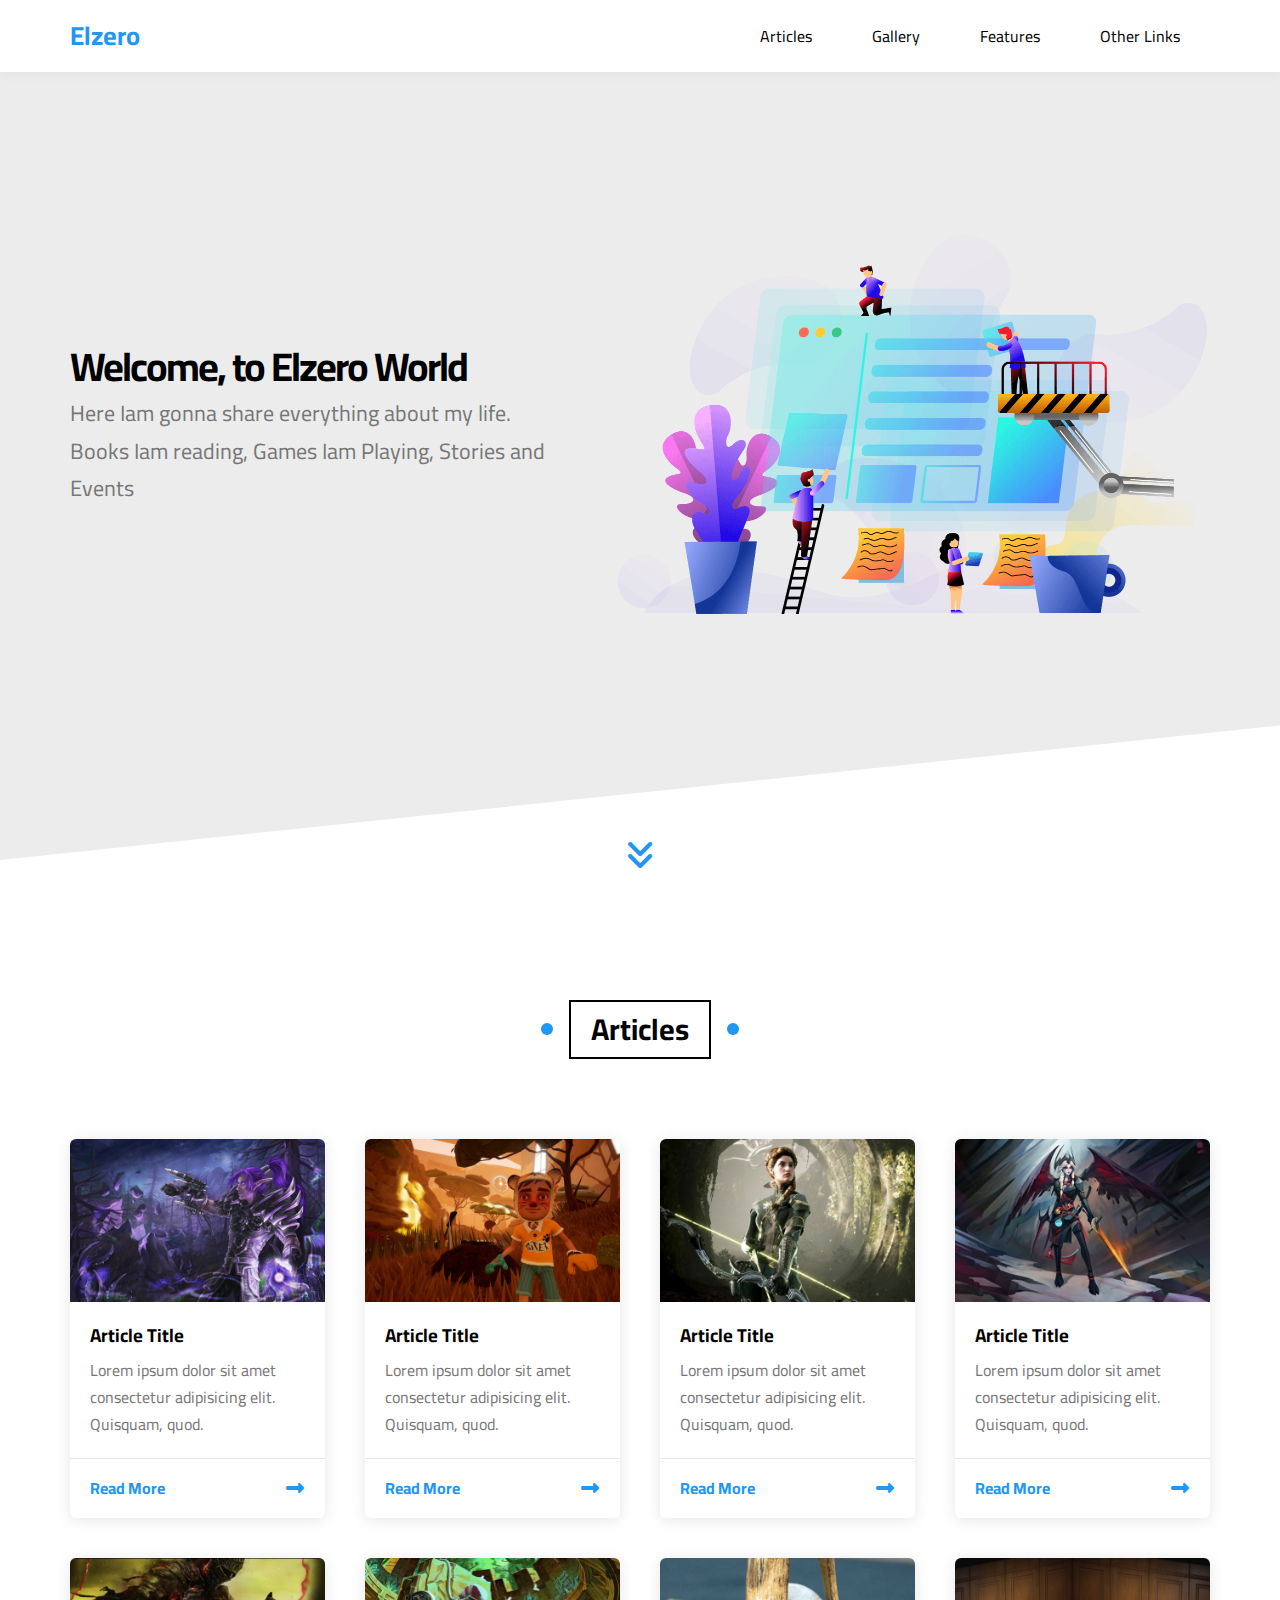
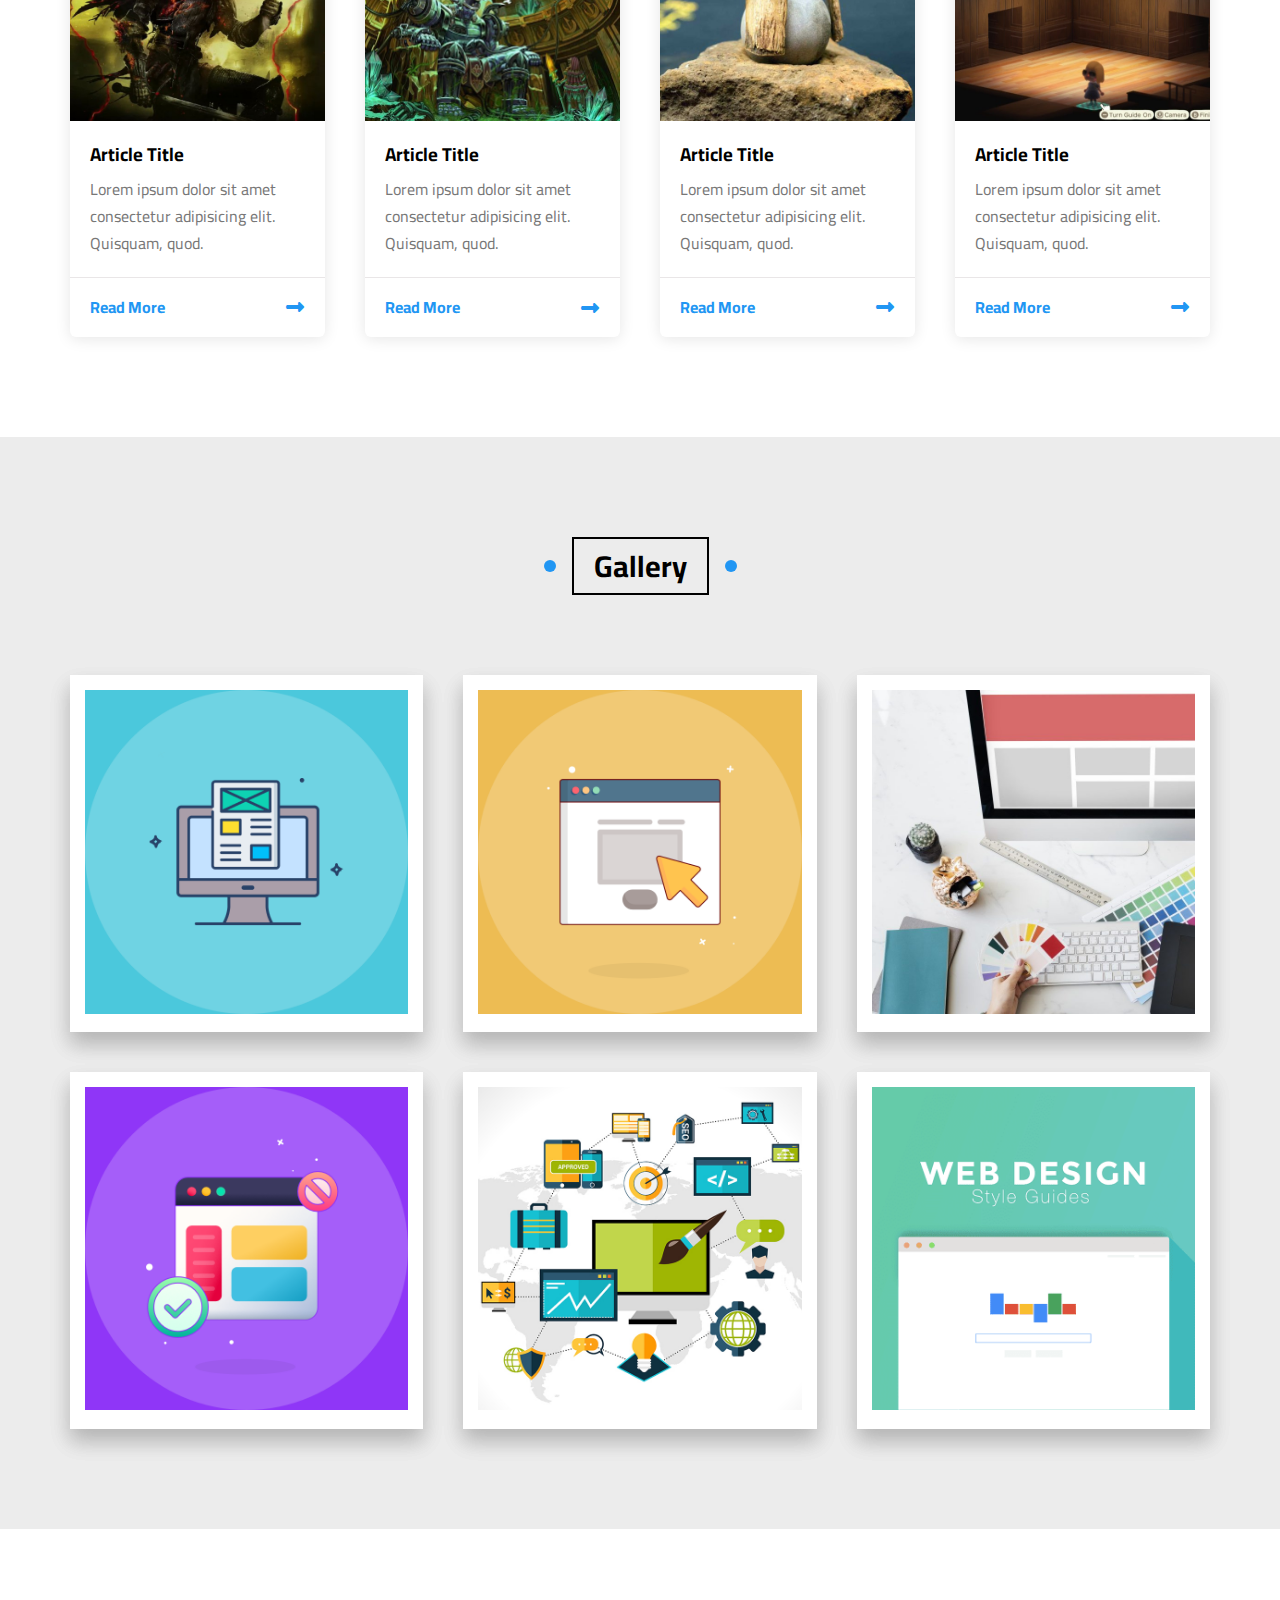
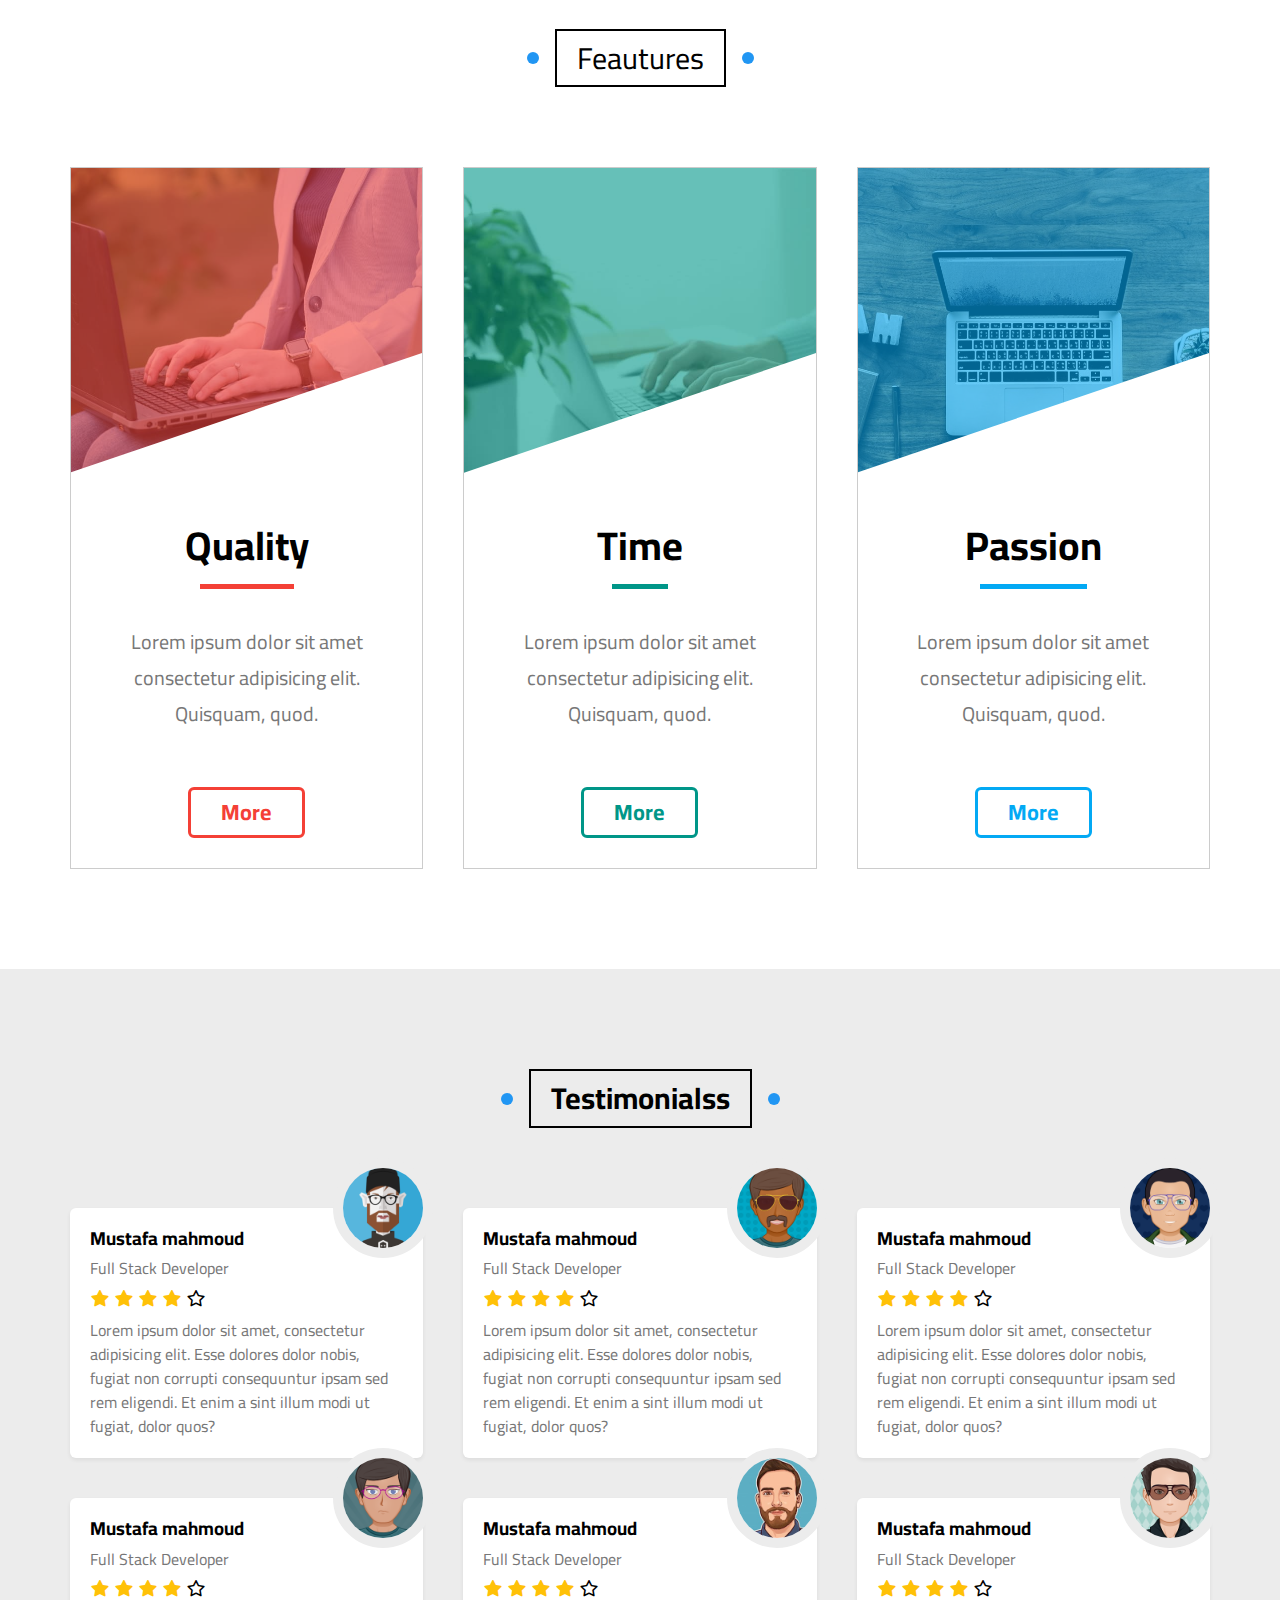
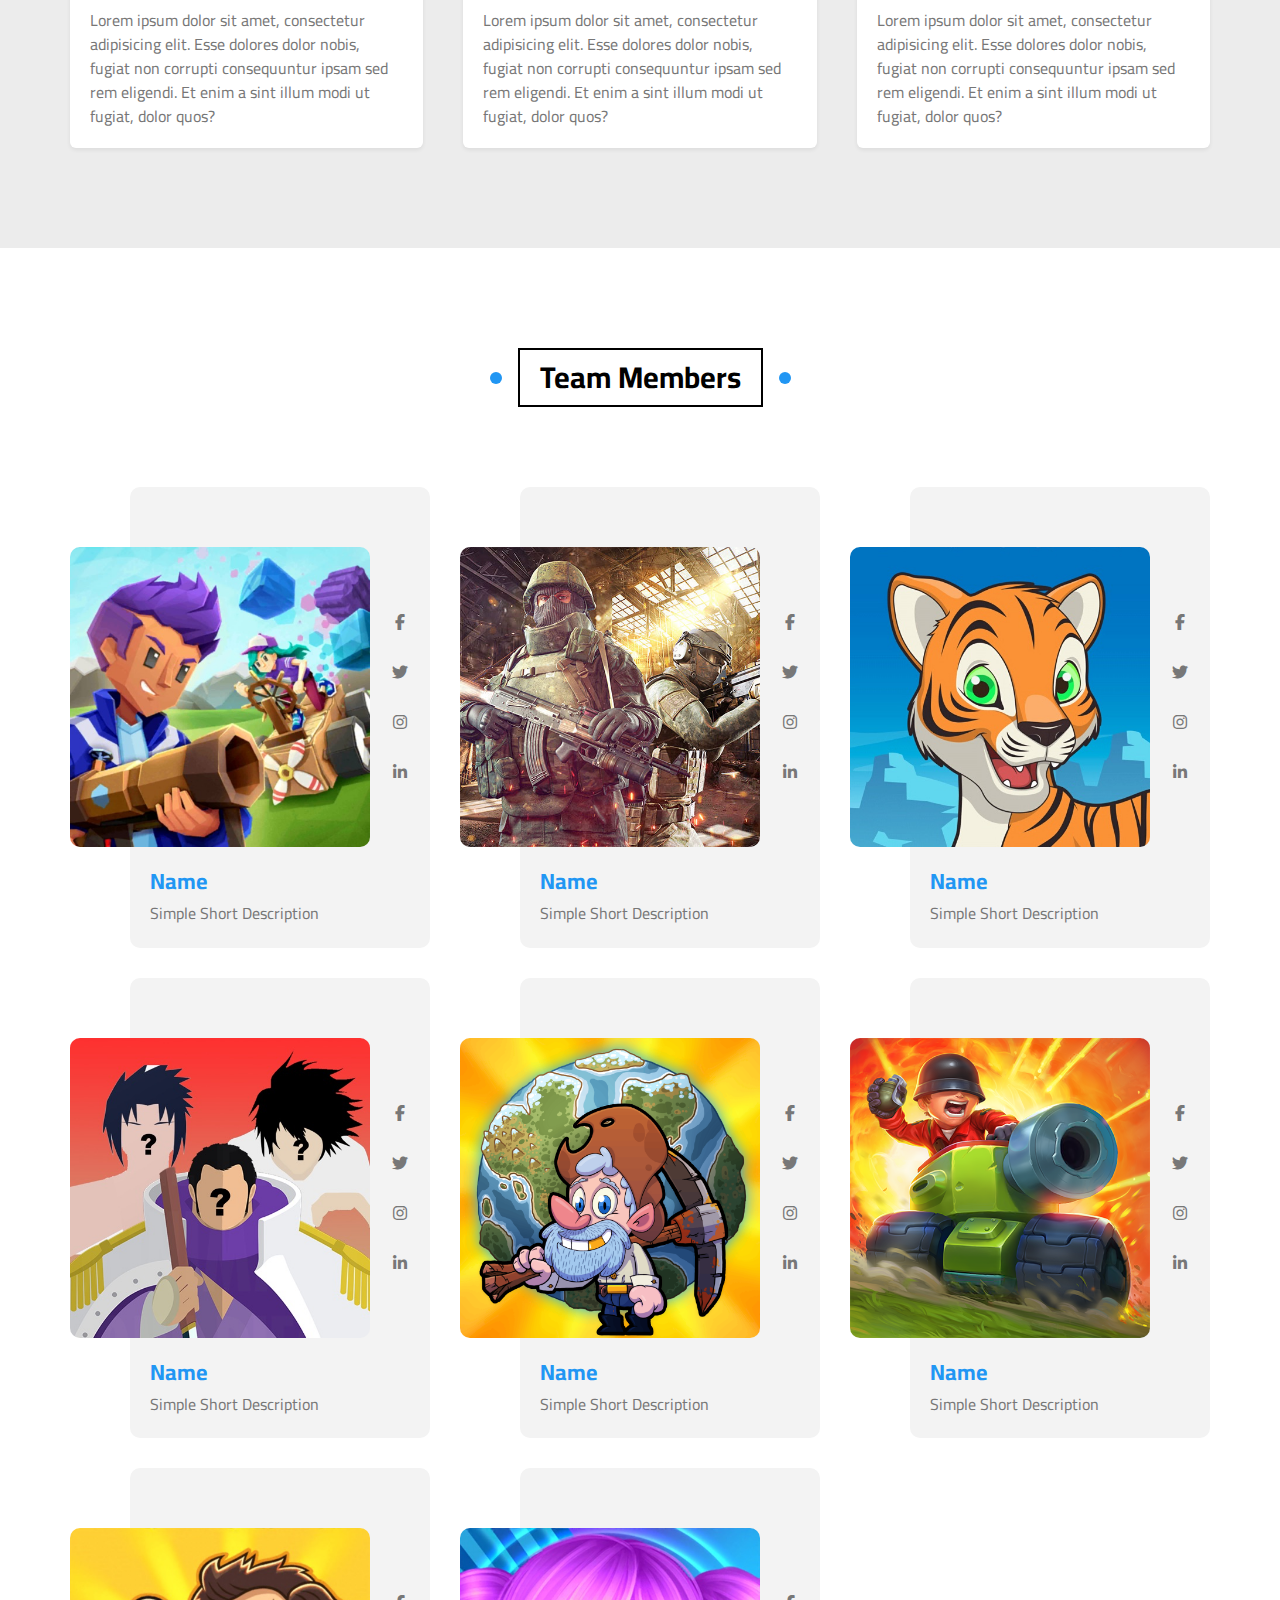
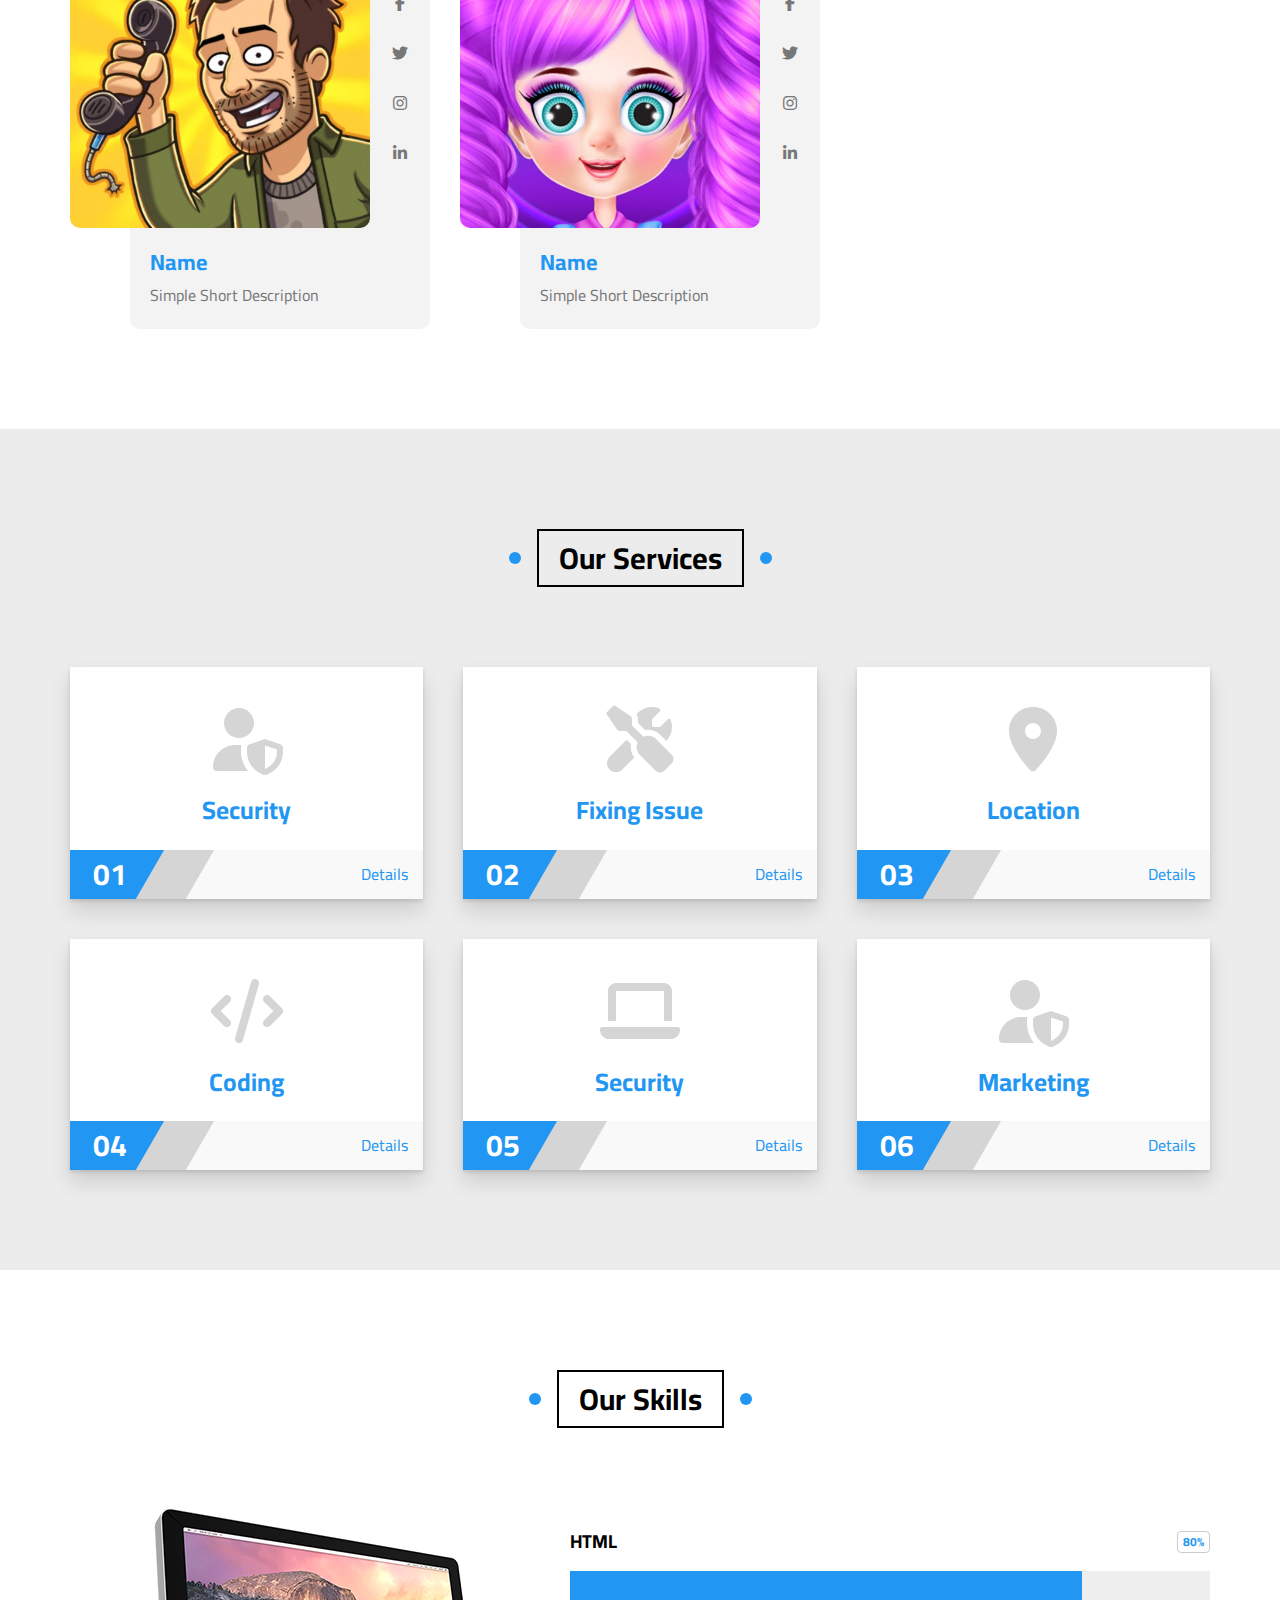
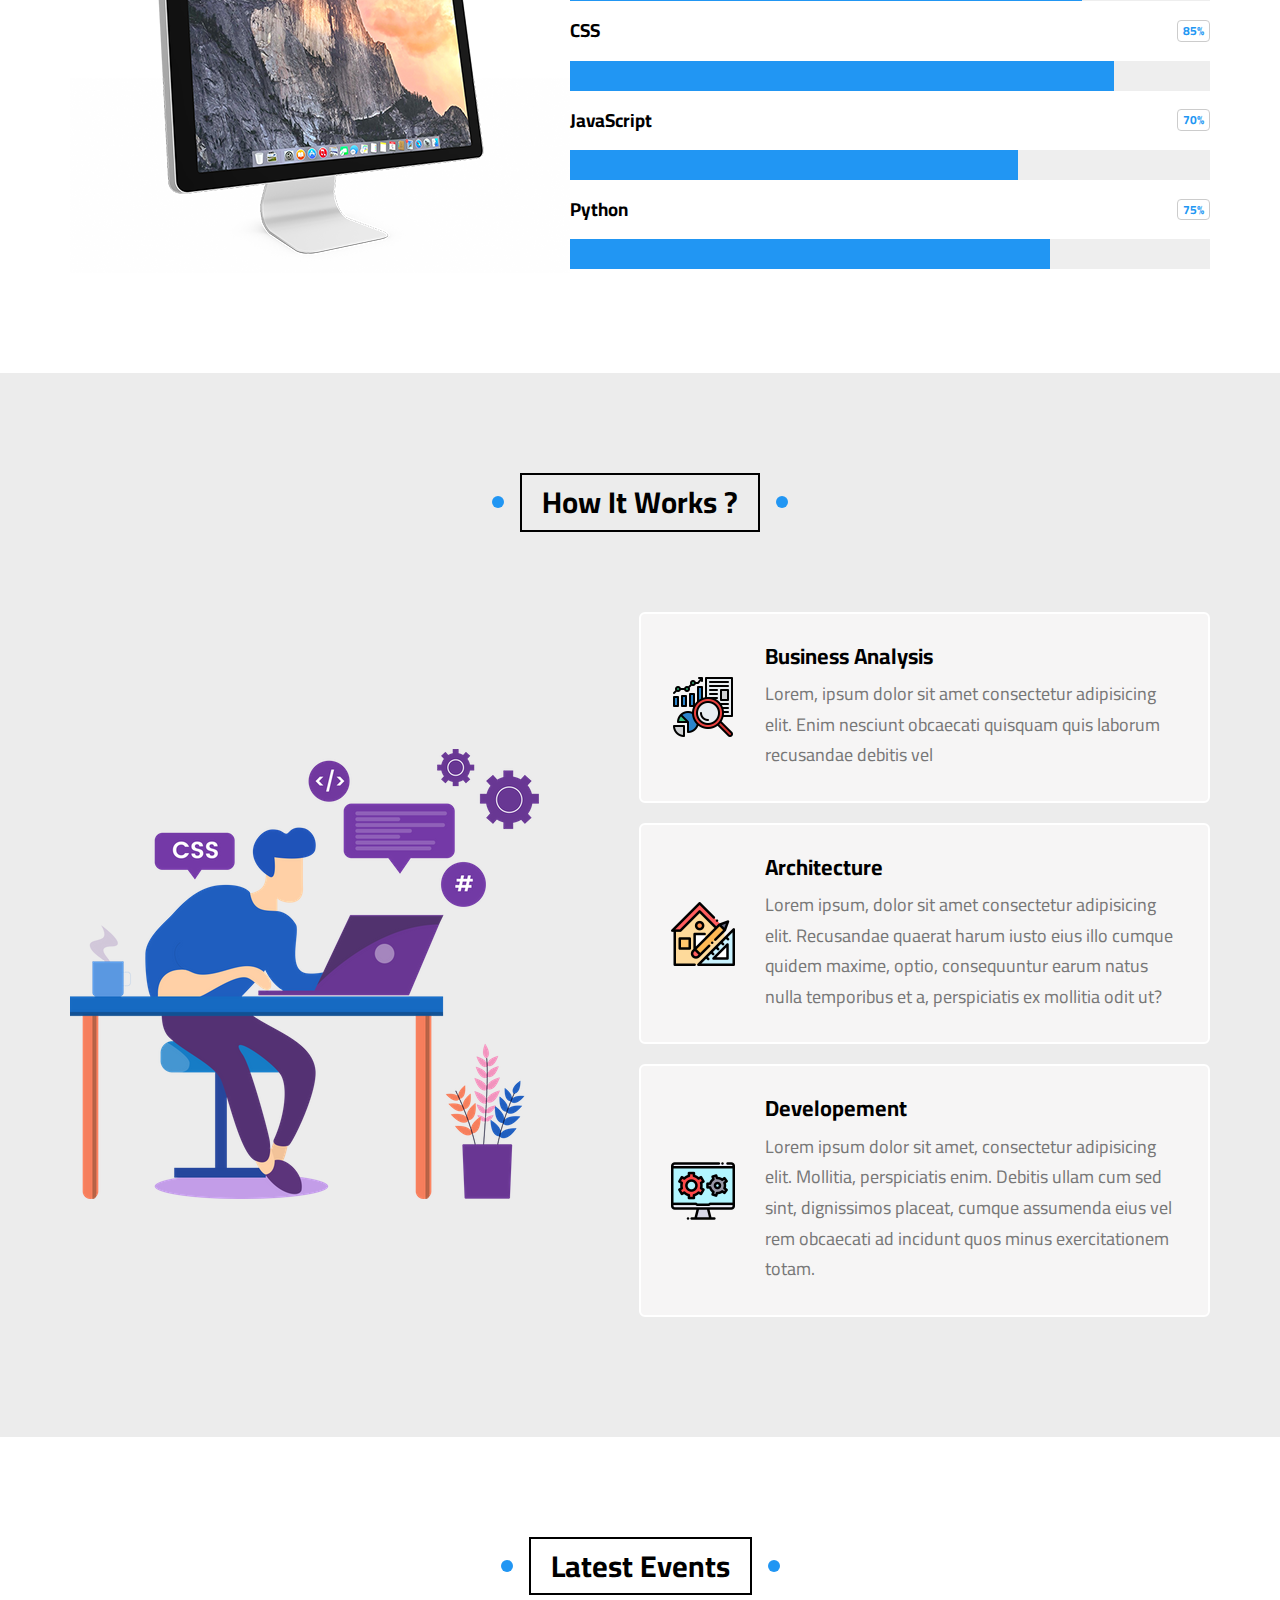
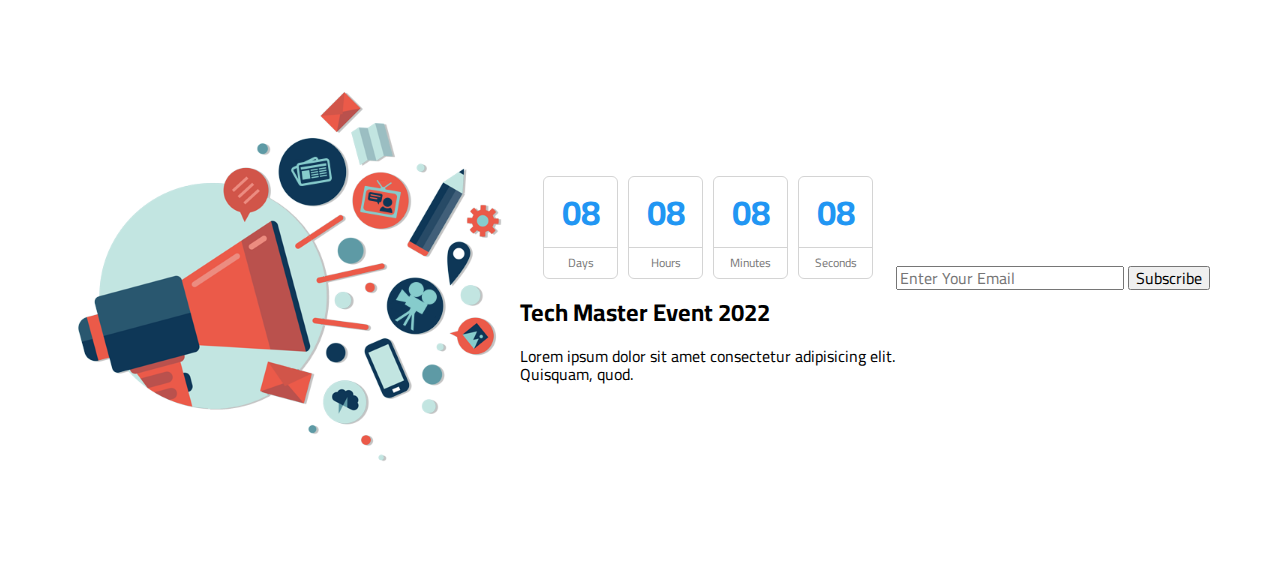
<file: index.html>
<!DOCTYPE html>
<html lang="en">

<head>
    <meta charset="UTF-8">
    <meta name="viewport" content="width=device-width, initial-scale=1.0">
    <title>Document</title>

    <link rel="stylesheet" href="css/styles.css">
    <link rel="stylesheet" href="css/normalize.css">
    <link rel="stylesheet" href="css/all.min.css">

    <!-- Google Font -->
    <link rel="preconnect" href="https://fonts.googleapis.com">
    <link rel="preconnect" href="https://fonts.gstatic.com" crossorigin>
    <link
        href="https://fonts.googleapis.com/css2?family=Cairo:wght@200..1000&family=Open+Sans:ital,wght@0,300..800;1,300..800&family=Work+Sans:ital,wght@0,100..900;1,100..900&display=swap"
        rel="stylesheet">
</head>

<body>
    <!-- Start Header -->
    <div class="header" id="header">
        <div class="container">
            <a href="#" class="logo">Elzero</a>
            <ul class="main-nav">
                <li><a href="#articles">Articles</a></li>
                <li><a href="#gallery">Gallery</a></li>
                <li><a href="#features">Features</a></li>
                <li><a href="#">Other Links</a>
                    <!-- Start Megamenu -->
                    <div class="mega-menu">
                        <div class="image">
                            <img src="images/megamenu.png" alt="" />
                        </div>
                        <ul class="links">
                            <li>
                                <a href="#testimonials"><i class="far fa-comments fa-fw"></i> Testimonials</a>
                            </li>
                            <li>
                                <a href="#team"><i class="far fa-user fa-fw"></i> Team Members</a>
                            </li>
                            <li>
                                <a href="#services"><i class="far fa-building fa-fw"></i> Services</a>
                            </li>
                            <li>
                                <a href="#our-skills"><i class="far fa-check-circle fa-fw"></i> Our Skills</a>
                            </li>
                            <li>
                                <a href="#work-steps"><i class="far fa-clipboard fa-fw"></i> How It Works</a>
                            </li>
                        </ul>
                        <ul class="links">
                            <li>
                                <a href="#events"><i class="far fa-calendar-alt fa-fw"></i> Events</a>
                            </li>
                            <li>
                                <a href="#pricing"><i class="fas fa-server fa-fw"></i> Pricing Plans</a>
                            </li>
                            <li>
                                <a href="#video"><i class="far fa-play-circle fa-fw"></i> Top Videos</a>
                            </li>
                            <li>
                                <a href="#stats"><i class="far fa-chart-bar fa-fw"></i> Stats</a>
                            </li>
                            <li>
                                <a href="#discount"><i class="fas fa-percent fa-fw"></i> Request A Discount</a>
                            </li>
                        </ul>
                    </div>
                    <!-- End Megamenu -->
                </li>
            </ul>
        </div>
    </div>
    <!-- End Header -->
    <!-- Start landing -->
    <div class="landing">
        <div class="container">
            <div class="text">
                <h1>Welcome, to Elzero World</h1>
                <p>Here Iam gonna share everything about my life. Books Iam reading, Games Iam Playing, Stories and
                    Events</p>
            </div>
            <div class="image">
                <img src="images/landing-image.png" alt="">
            </div>
        </div>
        <a href="#articles" class="go-down">
            <i class="fas fa-angle-double-down fa-2x"></i>
        </a>
    </div>

    <!-- End landing -->
    <!-- Start Article -->
    <div class="articles" id="articles">
        <h2 class="main-title">Articles</h2>
        <div class="container">
            <div class="box">
                <img src="images/cat-01.jpg" alt="">
                <div class="content">
                    <h3>Article Title</h3>
                    <p>Lorem ipsum dolor sit amet consectetur adipisicing elit. Quisquam, quod.</p>
                </div>
                <div class="info"><a href="#">Read More</a><i class="fas fa-long-arrow-alt-right"></i></div>
            </div>
            <div class="box">
                <img src="images/cat-02.jpg" alt="">
                <div class="content">
                    <h3>Article Title</h3>
                    <p>Lorem ipsum dolor sit amet consectetur adipisicing elit. Quisquam, quod.</p>
                </div>
                <div class="info"><a href="#">Read More</a><i class="fas fa-long-arrow-alt-right"></i></div>
            </div>
            <div class="box">
                <img src="images/cat-03.jpg" alt="">
                <div class="content">
                    <h3>Article Title</h3>
                    <p>Lorem ipsum dolor sit amet consectetur adipisicing elit. Quisquam, quod.</p>
                </div>
                <div class="info"><a href="#">Read More</a><i class="fas fa-long-arrow-alt-right"></i></div>
            </div>
            <div class="box">
                <img src="images/cat-04.jpg" alt="">
                <div class="content">
                    <h3>Article Title</h3>
                    <p>Lorem ipsum dolor sit amet consectetur adipisicing elit. Quisquam, quod.</p>
                </div>
                <div class="info"><a href="#">Read More</a><i class="fas fa-long-arrow-alt-right"></i></div>
            </div>
            <div class="box">
                <img src="images/cat-05.jpg" alt="">
                <div class="content">
                    <h3>Article Title</h3>
                    <p>Lorem ipsum dolor sit amet consectetur adipisicing elit. Quisquam, quod.</p>
                </div>
                <div class="info"><a href="#">Read More</a><i class="fas fa-long-arrow-alt-right"></i></div>
            </div>
            <div class="box">
                <img src="images/cat-06.jpg" alt="">
                <div class="content">
                    <h3>Article Title</h3>
                    <p>Lorem ipsum dolor sit amet consectetur adipisicing elit. Quisquam, quod.</p>
                </div>
                <div class="info"><a href="#">Read More</a><i class="fas fa-long-arrow-alt-right"></i></div>
            </div>
            <div class="box">
                <img src="images/cat-07.jpg" alt="">
                <div class="content">
                    <h3>Article Title</h3>
                    <p>Lorem ipsum dolor sit amet consectetur adipisicing elit. Quisquam, quod.</p>
                </div>
                <div class="info"><a href="#">Read More</a><i class="fas fa-long-arrow-alt-right"></i></div>
            </div>
            <div class="box">
                <img src="images/cat-08.jpg" alt="">
                <div class="content">
                    <h3>Article Title</h3>
                    <p>Lorem ipsum dolor sit amet consectetur adipisicing elit. Quisquam, quod.</p>
                </div>
                <div class="info"><a href="#">Read More</a><i class="fas fa-long-arrow-alt-right"></i></div>
            </div>
        </div>
    </div>
    <!-- End Article -->
    <!-- Start Gallery -->
    <div class="gallery" id="gallery">
        <h2 class="main-title">Gallery</h2>
        <div class="container">
            <div class="box">
                <div class="image">
                    <img src="images/gallery-01.png" alt="">
                </div>
            </div>
            <div class="box">
                <div class="image">
                    <img src="images/gallery-02.png" alt="">
                </div>
            </div>
            <div class="box">
                <div class="image">
                    <img src="images/gallery-03.jpg" alt="">
                </div>
            </div>
            <div class="box">
                <div class="image">
                    <img src="images/gallery-04.png" alt="">
                </div>
            </div>
            <div class="box">
                <div class="image">
                    <img src="images/gallery-05.jpg" alt="">
                </div>
            </div>
            <div class="box">
                <div class="image">
                    <img src="images/gallery-06.png" alt="">
                </div>
            </div>
        </div>
    </div>
    <!-- End Gallery -->
    <!-- Start Features -->
    <div class="features" id="features">
        <div class="main-title">Feautures</div>
        <div class="container">
            <div class="box quality">
                <div class="img-holder">
                    <img src="images/features-01.jpg" alt="">
                </div>
                <h2>Quality</h2>
                <p>Lorem ipsum dolor sit amet consectetur adipisicing elit. Quisquam, quod.</p>
                <a href="#">More</a>
            </div>
            <div class="box time">
                <div class="img-holder">
                    <img src="images/features-02.jpg" alt="">
                </div>
                <h2>Time</h2>
                <p>Lorem ipsum dolor sit amet consectetur adipisicing elit. Quisquam, quod.</p>
                <a href="#">More</a>
            </div>
            <div class="box passion">
                <div class="img-holder">
                    <img src="images/features-03.jpg" alt="">
                </div>
                <h2>Passion</h2>
                <p>Lorem ipsum dolor sit amet consectetur adipisicing elit. Quisquam, quod.</p>
                <a href="#">More</a>
            </div>
        </div>
    </div>
    <!-- End Features -->
    <!-- Start Testimonials -->
    <div class="testimonials" id="testimonials">
        <h2 class="main-title">Testimonialss</h2>
        <div class="container">
            <div class="box">
                <img src="images/avatar-01.png" alt="">
                <h3>Mustafa mahmoud</h3>
                <span class="title">Full Stack Developer</span>
                <div class="rate">
                    <i class="filled fas fa-star"></i>
                    <i class="filled fas fa-star"></i>
                    <i class="filled fas fa-star"></i>
                    <i class="filled fas fa-star"></i>
                    <i class="far fa-star"></i>
                </div>
                <p>Lorem ipsum dolor sit amet, consectetur adipisicing elit. Esse dolores dolor nobis, fugiat non
                    corrupti consequuntur ipsam sed rem eligendi. Et enim a sint illum modi ut fugiat, dolor quos?</p>
            </div>
            <div class="box">
                <img src="images/avatar-02.png" alt="">
                <h3>Mustafa mahmoud</h3>
                <span class="title">Full Stack Developer</span>
                <div class="rate">
                    <i class="filled fas fa-star"></i>
                    <i class="filled fas fa-star"></i>
                    <i class="filled fas fa-star"></i>
                    <i class="filled fas fa-star"></i>
                    <i class="far fa-star"></i>
                </div>
                <p>Lorem ipsum dolor sit amet, consectetur adipisicing elit. Esse dolores dolor nobis, fugiat non
                    corrupti consequuntur ipsam sed rem eligendi. Et enim a sint illum modi ut fugiat, dolor quos?</p>
            </div>
            <div class="box">
                <img src="images/avatar-03.png" alt="">
                <h3>Mustafa mahmoud</h3>
                <span class="title">Full Stack Developer</span>
                <div class="rate">
                    <i class="filled fas fa-star"></i>
                    <i class="filled fas fa-star"></i>
                    <i class="filled fas fa-star"></i>
                    <i class="filled fas fa-star"></i>
                    <i class="far fa-star"></i>
                </div>
                <p>Lorem ipsum dolor sit amet, consectetur adipisicing elit. Esse dolores dolor nobis, fugiat non
                    corrupti consequuntur ipsam sed rem eligendi. Et enim a sint illum modi ut fugiat, dolor quos?</p>
            </div>
            <div class="box">
                <img src="images/avatar-04.png" alt="">
                <h3>Mustafa mahmoud</h3>
                <span class="title">Full Stack Developer</span>
                <div class="rate">
                    <i class="filled fas fa-star"></i>
                    <i class="filled fas fa-star"></i>
                    <i class="filled fas fa-star"></i>
                    <i class="filled fas fa-star"></i>
                    <i class="far fa-star"></i>
                </div>
                <p>Lorem ipsum dolor sit amet, consectetur adipisicing elit. Esse dolores dolor nobis, fugiat non
                    corrupti consequuntur ipsam sed rem eligendi. Et enim a sint illum modi ut fugiat, dolor quos?</p>
            </div>
            <div class="box">
                <img src="images/avatar-05.png" alt="">
                <h3>Mustafa mahmoud</h3>
                <span class="title">Full Stack Developer</span>
                <div class="rate">
                    <i class="filled fas fa-star"></i>
                    <i class="filled fas fa-star"></i>
                    <i class="filled fas fa-star"></i>
                    <i class="filled fas fa-star"></i>
                    <i class="far fa-star"></i>
                </div>
                <p>Lorem ipsum dolor sit amet, consectetur adipisicing elit. Esse dolores dolor nobis, fugiat non
                    corrupti consequuntur ipsam sed rem eligendi. Et enim a sint illum modi ut fugiat, dolor quos?</p>
            </div>
            <div class="box">
                <img src="images/avatar-06.png" alt="">
                <h3>Mustafa mahmoud</h3>
                <span class="title">Full Stack Developer</span>
                <div class="rate">
                    <i class="filled fas fa-star"></i>
                    <i class="filled fas fa-star"></i>
                    <i class="filled fas fa-star"></i>
                    <i class="filled fas fa-star"></i>
                    <i class="far fa-star"></i>
                </div>
                <p>Lorem ipsum dolor sit amet, consectetur adipisicing elit. Esse dolores dolor nobis, fugiat non
                    corrupti consequuntur ipsam sed rem eligendi. Et enim a sint illum modi ut fugiat, dolor quos?</p>
            </div>
        </div>
    </div>
    <!-- End Testimonials -->
    <!-- Start Team -->
    <div class="team" id="team">
        <h2 class="main-title">Team Members</h2>
        <div class="container">
            <div class="box">
                <div class="data">
                    <img src="images/team-01.jpg" alt="">
                    <div class="social">
                        <a href="#"><i class="fab fa-facebook-f"></i></a>
                        <a href="#"><i class="fab fa-twitter"></i></a>
                        <a href="#"><i class="fab fa-instagram"></i></a>
                        <a href="#"><i class="fab fa-linkedin-in"></i></a>
                    </div>
                </div>
                <div class="info">
                    <h3>Name</h3>
                    <p>Simple Short Description</p>
                </div>
            </div>
            <div class="box">
                <div class="data">
                    <img src="images/team-02.jpg" alt="">
                    <div class="social">
                        <a href="#"><i class="fab fa-facebook-f"></i></a>
                        <a href="#"><i class="fab fa-twitter"></i></a>
                        <a href="#"><i class="fab fa-instagram"></i></a>
                        <a href="#"><i class="fab fa-linkedin-in"></i></a>
                    </div>
                </div>
                <div class="info">
                    <h3>Name</h3>
                    <p>Simple Short Description</p>
                </div>
            </div>
            <div class="box">
                <div class="data">
                    <img src="images/team-03.jpg" alt="">
                    <div class="social">
                        <a href="#"><i class="fab fa-facebook-f"></i></a>
                        <a href="#"><i class="fab fa-twitter"></i></a>
                        <a href="#"><i class="fab fa-instagram"></i></a>
                        <a href="#"><i class="fab fa-linkedin-in"></i></a>
                    </div>
                </div>
                <div class="info">
                    <h3>Name</h3>
                    <p>Simple Short Description</p>
                </div>
            </div>
            <div class="box">
                <div class="data">
                    <img src="images/team-04.jpg" alt="">
                    <div class="social">
                        <a href="#"><i class="fab fa-facebook-f"></i></a>
                        <a href="#"><i class="fab fa-twitter"></i></a>
                        <a href="#"><i class="fab fa-instagram"></i></a>
                        <a href="#"><i class="fab fa-linkedin-in"></i></a>
                    </div>
                </div>
                <div class="info">
                    <h3>Name</h3>
                    <p>Simple Short Description</p>
                </div>
            </div>
            <div class="box">
                <div class="data">
                    <img src="images/team-05.png" alt="">
                    <div class="social">
                        <a href="#"><i class="fab fa-facebook-f"></i></a>
                        <a href="#"><i class="fab fa-twitter"></i></a>
                        <a href="#"><i class="fab fa-instagram"></i></a>
                        <a href="#"><i class="fab fa-linkedin-in"></i></a>
                    </div>
                </div>
                <div class="info">
                    <h3>Name</h3>
                    <p>Simple Short Description</p>
                </div>
            </div>
            <div class="box">
                <div class="data">
                    <img src="images/team-06.png" alt="">
                    <div class="social">
                        <a href="#"><i class="fab fa-facebook-f"></i></a>
                        <a href="#"><i class="fab fa-twitter"></i></a>
                        <a href="#"><i class="fab fa-instagram"></i></a>
                        <a href="#"><i class="fab fa-linkedin-in"></i></a>
                    </div>
                </div>
                <div class="info">
                    <h3>Name</h3>
                    <p>Simple Short Description</p>
                </div>
            </div>
            <div class="box">
                <div class="data">
                    <img src="images/team-07.jpg" alt="">
                    <div class="social">
                        <a href="#"><i class="fab fa-facebook-f"></i></a>
                        <a href="#"><i class="fab fa-twitter"></i></a>
                        <a href="#"><i class="fab fa-instagram"></i></a>
                        <a href="#"><i class="fab fa-linkedin-in"></i></a>
                    </div>
                </div>
                <div class="info">
                    <h3>Name</h3>
                    <p>Simple Short Description</p>
                </div>
            </div>
            <div class="box">
                <div class="data">
                    <img src="images/team-08.jpg" alt="">
                    <div class="social">
                        <a href="#"><i class="fab fa-facebook-f"></i></a>
                        <a href="#"><i class="fab fa-twitter"></i></a>
                        <a href="#"><i class="fab fa-instagram"></i></a>
                        <a href="#"><i class="fab fa-linkedin-in"></i></a>
                    </div>
                </div>
                <div class="info">
                    <h3>Name</h3>
                    <p>Simple Short Description</p>
                </div>
            </div>
        </div>
    </div>
    <!-- End Team -->
    <!-- Start Services -->
    <div class="services" id="services">
        <h2 class="main-title">Our Services</h2>
        <div class="container">
            <div class="box">
                <i class="fas fa-user-shield fa-4x"></i>
                <h3>Security</h3>
                <div class="info">
                    <a href="">Details</a>
                </div>
            </div>
            <div class="box">
                <i class="fas fa-tools fa-4x"></i>
                <h3>Fixing Issue</h3>
                <div class="info">
                    <a href="">Details</a>
                </div>
            </div>
            <div class="box">
                <i class="fas fa-map-marker-alt fa-4x"></i>
                <h3>Location</h3>
                <div class="info">
                    <a href="">Details</a>
                </div>
            </div>
            <div class="box">
                <i class="fas fa-code fa-4x"></i>
                <h3>Coding</h3>
                <div class="info">
                    <a href="">Details</a>
                </div>
            </div>
            <div class="box">
                <i class="fas fa-laptop fa-4x"></i>
                <h3>Security</h3>
                <div class="info">
                    <a href="">Details</a>
                </div>
            </div>
            <div class="box">
                <i class="fas fa-user-shield fa-4x"></i>
                <h3>Marketing</h3>
                <div class="info">
                    <a href="">Details</a>
                </div>
            </div>
        </div>
    </div>
    <!-- End Services -->
    <!-- Start Our Skills -->
    <div class="our-skills" id="our-skills">
        <h2 class="main-title">Our Skills</h2>
        <div class="container">
            <img src="images/skills.png" alt="">
            <div class="skills">
                <div class="skill">
                    <h3>HTML <span>80%</span></h3>
                    <div class="the-progress">
                        <span style="width: 80%;"></span>
                    </div>
                </div>
                <div class="skill">
                    <h3> CSS <span>85%</span></h3>
                    <div class="the-progress">
                        <span style="width: 85%;"></span>
                    </div>
                </div>
                <div class="skill">
                    <h3>JavaScript <span>70%</span></h3>
                    <div class="the-progress">
                        <span style="width: 70%;"></span>
                    </div>
                </div>
                <div class="skill">
                    <h3>Python <span>75%</span></h3>
                    <div class="the-progress">
                        <span style="width: 75%;"></span>
                    </div>
                </div>
            </div>
        </div>
    </div>
    <!-- End Our Skills -->
    <!-- Start Work Steps -->
    <div class="work-steps" id="work-steps">
        <h2 class="main-title">How It Works ?</h2>
        <div class="container">
            <img src="/images/work-steps.png" alt="" class="image">
            <div class="info">
                <div class="box">
                    <img src="images/work-steps-1.png" alt="">
                    <div class="text">
                        <h3>Business Analysis</h3>
                        <p>Lorem, ipsum dolor sit amet consectetur adipisicing elit. Enim nesciunt obcaecati quisquam
                            quis laborum recusandae debitis vel</p>
                    </div>
                </div>
                <div class="box">
                    <img src="images/work-steps-2.png" alt="">
                    <div class="text">
                        <h3>Architecture</h3>
                        <p>Lorem ipsum, dolor sit amet consectetur adipisicing elit. Recusandae quaerat harum iusto eius
                            illo cumque quidem maxime, optio, consequuntur earum natus nulla temporibus et a,
                            perspiciatis ex mollitia odit ut?</p>
                    </div>
                </div>
                </>
                <div class="box">
                    <img src="images/work-steps-3.png" alt="">
                    <div class="text">
                        <h3>Developement</h3>
                        <p>Lorem ipsum dolor sit amet, consectetur adipisicing elit. Mollitia, perspiciatis enim.
                            Debitis ullam cum sed sint, dignissimos placeat, cumque assumenda eius vel rem obcaecati ad
                            incidunt quos minus exercitationem totam.</p>
                    </div>
                </div>
            </div>
        </div>
    </div>
    <!-- End Work Steps -->
     <!-- Start Event -->
      <div class="events" id="events">
        <h2 class="main-title">Latest Events</h2>
        <div class="container">
            <img src="images/events.png" alt="">
            <div class="info">
                <div class="time">
                    <div class="unit">
                        <span>08</span>
                        <span>Days</span>
                    </div>
                    <div class="unit">
                        <span>08</span>
                        <span>Hours</span>
                    </div>
                    <div class="unit">
                        <span>08</span>
                        <span>Minutes</span>
                    </div>
                    <div class="unit">
                        <span>08</span>
                        <span>Seconds</span>
                    </div>
                </div>
                <h2>Tech Master Event 2022</h2>
                <p class="description">Lorem ipsum dolor sit amet consectetur adipisicing elit. Quisquam, quod.</p>
            </div>
            <div class="subscribe">
                <form action="">
                    <input type="email" placeholder="Enter Your Email">
                    <input type="submit" value="Subscribe"> 
                </form>
            </div>
        </div>
      </div>
     <!-- End Event -->

</body>

</html>
</file>
<file: css/styles.css>
/* Start Global Rules */
* {
    box-sizing: border-box;
    -moz-box-sizing: border-box;
    -webkit-box-sizing: border-box;
}
:root {
    --main-color: #2196f3;
    --main-color-alt: #1787e0;
    --main-transition-duration: 0.3s;
    --main-padding-top: 100px;
    --main-padding-bottom: 100px;
    --section-background: #ececec;
}
html {
    scroll-behavior: smooth;
}
body {
    font-family: "Cairo", "sans-serif";
}
a {
    text-decoration: none;
}
ul {
    list-style: none;
    margin: 0;
    padding: 0;
}
.container {
    padding-left: 15px;
    padding-right: 15px;
    margin-right: auto;
    margin-left: auto;
}
/* small */
@media (min-width: 768px) {
    .container {
        width: 750px;
    }
}
/* medium */
@media (min-width: 992px) {
    .container {
        width: 970px;
    }
}
/* large */
@media (min-width: 1200px) {
    .container {
        width: 1170px;
    }
}
.main-title {
    margin: 0px auto 80px;
    border: 2px solid black;
    padding: 10px 20px;
    font-size: 30px;
    width: fit-content;
    position: relative;
    z-index: 1;
    transition: var(--main-transition-duration);
}
.main-title::before {
    content: "";
    width: 12px;
    height: 12px;
    background-color: var(--main-color);
    border-radius: 50%;
    position: absolute;
    top: 50%;
    transform: translateY(-50%);
}
.main-title::after {
    content: "";
    width: 12px;
    height: 12px;
    background-color: var(--main-color);
    border-radius: 50%;
    position: absolute;
    top: 50%;
    transform: translateY(-50%);
}
.main-title::before {
    left: -30px;
}
.main-title::after {
    right: -30px;
}
.main-title:hover::before {
    z-index: -1;
    animation: left-move 0.5s linear forwards;
}
.main-title:hover::after {
    z-index: -1;
    animation: right-move 0.5s linear forwards;
}
.main-title:hover {
    color: white;
    border: 2px solid white;
    transition-delay: 0.5s;
}
/* End Global Rules */
/* Start Header */
.header {
    background-color: white;
    position: relative;
    -webkit-box-shadow: 0 0 10px #ddd;
    -moz-box-shadow: 0 0 10px #ddd;
    box-shadow: 0 0 10px #ddd;
}
.header .container {
    display: flex;
    justify-content: space-between;
    align-items: center;
    flex-wrap: wrap;
    position: relative;
}
.header .logo {
    color: var(--main-color);
    font-size: 26px;
    font-weight: bold;
    height: 72px;
    display: flex;
    justify-content: center;
    align-items: center;
}
@media (max-width: 767px) {
    .header .logo {
        width: 100%;
        height: 50px;
    }
}
.header .main-nav {
    display: flex;
}
@media (max-width: 767px) {
    .header .main-nav {
        margin: auto;
    }
}
.header .main-nav li:hover .mega-menu {
    opacity: 1;
    z-index: 100;
    top: calc(100% + 1px);
}
.header .main-nav > li > a {
   display: flex;
   justify-content: center;
   align-items: center;
   height: 72px;
   position: relative;
   color: black;
   padding: 0 30px;
   transition: var(--main-transition-duration);
   overflow: hidden;
}
@media (max-width: 767px) {
    .header .main-nav > li > a {
        padding: 10px;
        font-size: 14px;
        height: 40px;
    }
}
.header .main-nav > li > a:before {
    content: "";
    position: absolute;
    width: 100%;
    height: 4px;
    background-color: var(--main-color);
    top: 0;
    left: -100%;
    transition: var(--main-transition-duration);
}
.header .main-nav > li > a:hover {
    color: var(--main-color);
    background-color: #fafafa;
}
.header .main-nav > li > a:hover::before {
    left: 0;
}
.header .mega-menu {
    position: absolute;
    width: 100%;
    left: 0;
    padding: 30px;
    background-color: white;
    border-bottom: 3px solid var(--main-color);
    z-index: -1;
    display: flex;
    gap: 40px;
    top: calc(100% + 50px);
    transition: top var(--main-transition-duration), opacity var(--main-transition-duration);
    opacity: 0;
}
@media (max-width: 767px) {
    .header .mega-menu {
        flex-direction: column;
        gap: 0;
        padding: 5px;
    }
}
.header .mega-menu .image img { 
    max-width: 100%;
}
@media (max-width: 991px) {
    .header .mega-menu .image img {
        display: none;
    }
}
.header .mega-menu .links {
    min-width: 240px;
    flex: 1;
}
.header .mega-menu .links li {
    position: relative;
}
.header .mega-menu .links li:not(:last-child) {
    border-bottom: 1px solid #E9E6E6;
}
@media (max-width: 767px) {
    .header .mega-menu .links:first-of-type li:last-child {
        border-bottom: 1px solid #E9E6E6;
    }
}
.header .mega-menu .links li::before {
    content: "";
    position: absolute;
    left: 0;
    top: 0;
    width: 0;
    height: 100%;
    background-color: #FAFAFA;
    z-index: -1;
    transition: var(--main-transition-duration);
}
.header .mega-menu .links li:hover::before {
    width: 100%;
}
.header .mega-menu .links li a {
    color: var(--main-color);
    display: block;
    padding: 15px;
    font-size: 18px;
    font-weight: bold;

}
.header .mega-menu .links li i {
    margin-right: 10px;;
}
/* End Header */
/* Start landing */
.landing {
    position: relative;
}
.landing::before {
    content: "";
    position: absolute;
    top: -40px;
    left: 0;
    width: 100%;
    height: 100%;
    background-color: #ececec;
    z-index: -1;
    transform: skewY(-6deg);
    transform-origin: top left;
}
.landing .container {
    min-height: calc(100vh - 72px);
    display: flex;
    align-items: center;
    padding-bottom: 120px;
}
.landing .text {
    flex: 1;
}
@media (max-width: 991px) {
    .landing .text {
        text-align: center;
    }
}
.landing .text h1 {
    font-size: 40px;
    margin: 0;
    letter-spacing: -2px;
}
@media (max-width: 767px) {
    .landing .text h1{
        font-size: 26px;
    }
}
.landing .text p {
    font-size: 22px;
    line-height: 1.7;
    margin: 5px 0 0;
    color: #777;
    max-width: 500px;
}
@media (max-width: 767px) {
    .landing .text hp{
        font-size: 18px;
    }
}
@media (max-width: 991px) {
    .landing .text p{
        margin: 10px auto;;
    }
}
.landing .image img {
    position: relative;
    width: 600px;
    animation: up-and-down 5s linear infinite;
}
@media (max-width: 991px) {
    .landing .image {
        display: none;
    }
}
.landing .go-down {
    color: var(--main-color);
    position: absolute;
    bottom: 30px;
    left: 50%;
    transform: translateX(-50%);
    transition: var(--main-transition-duration);

}
.landing .go-down:hover {
    color: var(--main-color-alt);
}
.landing .go-down i {
    animation: bouncing 1.5s infinite;
}
/* End landing */
/* Start Articles */
.articles {
    padding-top: var(--main-padding-top);
    padding-bottom: var(--main-padding-bottom);
    position: relative;
}
.articles .container {
    display: grid;
    grid-template-columns: repeat(auto-fill, minmax(250px, 1fr));
    gap: 40px;
}
.articles .box {
    box-shadow: 0 2px 15px rgba(0, 0, 0, 0.1);
    background-color: white;
    border-radius: 6px;
    overflow: hidden;
    transition: transform var(--main-transition-duration), box-shadow var(--main-transition-duration);
}
.articles .box:hover {
    transform: translateY(-10px);
    box-shadow: 0 2px 15px rgba(0, 0, 0, 0.2);
}
.articles .box img {
    max-width: 100%;
}
.articles .box .content {
    padding: 20px;
}
.articles .box .content h3{
    margin: 0;
}
.articles .box .content p {
    margin: 10px 0 0 0;
    line-height: 1.7;
    color: #777;
}
.articles .box .info {
    padding: 20px;
    border-top: 1px solid #E9E6E7;
    display: flex;
    justify-content: space-between;
    align-items: center;
}
.articles .box .info a{
    color: var(--main-color);
    font-weight: bold;
}
.articles .box .info i{
    color: var(--main-color);
}
.articles .box:hover .info i {
    animation: moving-arrow 0.6s linear infinite;
}
/* End Articles */
/* Start Gallery */
.gallery {
    padding-top: var(--main-padding-top);
    padding-bottom: var(--main-padding-bottom);
    position: relative;
    background-color: var(--section-background);
}
.gallery .container {
    display: grid;
    grid-template-columns: repeat(auto-fill, minmax(300px, 1fr));
    gap: 40px;
}
.gallery .box .image {
    position: relative;
    overflow: hidden;
}
.gallery .box .image::before {
    content: "";
    position: absolute;
    top: 50%;
    left: 50%;
    transform: translate(-50%, -50%);
    width: 0px;
    height: 0px;
    background-color: rgba(255, 255, 255, 0.2);
    opacity: 0;
    z-index: 2;
}
.gallery .box .image:hover::before{
    animation: flashing 0.7s;
}
.gallery .box img{
    max-width: 100%;
    transition: var(--main-transition-duration);
}
.gallery .box img:hover {
    transform: rotate(5deg) scale(1.1);
}
.gallery .box {
    padding: 15px;
    background-color: white;
    box-shadow: 0px 12px 20px 0px rgba( 0 0 0 / 13%), 0px 12px 20px 0px rgba( 0 0 0 / 13%);
}
/* End Gallery */
/* Start Features */
.features {
    padding-bottom: var(--main-padding-bottom);
    padding-top: var(--main-padding-top);
    position: relative;
    background-color: white;
}
.features .container {
    display: grid;
    grid-template-columns: repeat(auto-fill, minmax(300px, 1fr));
    gap: 40px;
}
.features .box {
    text-align: center;
    border: 1px solid #ccc;
}
.features .box .img-holder {
    position: relative;
    overflow: hidden;
}
.features .box .img-holder::before {
    content: "";
    position: absolute;
    left: 0;
    top: 0;
    width: 100%;
    height: 100%;
}
.features .box .img-holder::after {
    content: "";
    position: absolute;
    bottom: 0;
    right: 0;
    border-style: solid;
    border-width: 0px 0px 170px 500px;
    border-color: transparent transparent white transparent;
    transition: var(--main-transition-duration);
}
.features .box .img-holder img {
    max-width: 100%;
}
.features .box:hover .img-holder::after {
    border-width: 170px 500px 170px 0px;
    border-color: transparent transparent white transparent;
}
.features .box h2 {
    position: relative;
    font-size: 40px;
    margin: auto;
    width: fit-content;
}
.features .box h2::after  {
    content: "";
    position: absolute;
    bottom: -20px;
    left: 15px;
    width: calc(100% - 30px);
    height: 5px;
}
.features .box p {
    line-height: 1.8;
    font-size: 20px;
    margin: 30px 0;
    padding: 25px;
    color: #777;
    
}
.features .box a {
    display: block;
    border: 3px solid transparent;
    width: fit-content;
    margin: 0 auto 30px;
    padding: 10px 30px;
    font-size: 22px;
    font-weight: bold;
    border-radius: 6px;
    transition: var(--main-transition-duration);
}
.features .quality .img-holder::before {
    background-color:rgba(244, 64, 54, 0.6);
}
.features .quality h2::after {
    background-color: #f44036;
}
.features .quality a {
    color: #f44036;
    border-color: #f44036;
    background: linear-gradient(to right, #f44036 50%, white 50%);
    background-size: 200% 100%;
    background-position: right bottom;
}
.features .time .img-holder::before {
    background-color:rgba(0, 150, 136, 0.6);
}
.features .time h2::after {
    background-color: #009688;
}
.features .time a {
    color: #009688;
    border-color: #009688;
    background: linear-gradient(to right, #009688 50%, white 50%);
    background-size: 200% 100%;
    background-position: right bottom;
}
.features .passion .img-holder::before {
    background-color:rgba(3,169, 244, 0.6);
}
.features .passion h2::after {
    background-color: #03a9f4;
}
.features .passion a {
    color: #03a9f4;
    border-color: #03a9f4;
    background: linear-gradient(to right, #03a9f4 50%, white 50%);
    background-size: 200% 100%;
    background-position: right bottom;
}
.features .box:hover a {
    background-position: left bottom;
    color: white;
}
/* End Features */
/* Start Testimonials */
.testimonials {
    padding-top: var(--main-padding-top);
    padding-bottom: var(--main-padding-bottom);
    position: relative;
    background-color: var(--section-background);
}
.testimonials .container {
    display: grid;
    grid-template-columns: repeat(auto-fit, minmax(300px, 1fr));
    gap: 40px;
}
.testimonials .container .box {
    padding: 20px;
    background-color: white;
    box-shadow: 0 2px 4px rgba(0, 0, 0, 0.07);
    border-radius: 6px;
    position: relative;
}
.testimonials .container .box img {
    position: absolute;
    right: -10px;
    top: -50px;
    width: 100px;
    border-radius: 50%;
    border: 10px solid var(--section-background)
}
.testimonials .container .box h3 {
    margin: 0 0 10px;
}
.testimonials .container .box .title {
    color: #777;
    margin-bottom: 12px;
    display: block;
}
.testimonials .container .box .rate .filled {
    color: #FFC107;
}
.testimonials .container .box p {
    line-height: 1.5;
    color: #777;
    margin-top: 10px;
    margin-bottom: 0;
}
/* End Testimonials */
/* Start Team */
.team {
    padding-top: var(--main-padding-top);
    padding-bottom: var(--main-padding-bottom);
    position: relative;
}
.team .container {
    display: grid;
    grid-template-columns: repeat(auto-fill, minmax(300px, 1fr));
    gap: 30px;
}
.team .box {
    position: relative;
}
.team .box::before,
.team .box::after {
    content: "";
    background-color: #f3f3f3;
    position: absolute;
    right: 0;
    top: 0;
    height: 100%;
    border-radius: 10px;
    transition: var(--main-transition-duration);
}
.team .box::before {
    width: calc(100% - 60px);
    z-index: -2;
}
.team .box::after {
    z-index: -1;
    background-color: #e4e4e4;
    width: 0;
}
.team .box:hover::after {
    width: calc(100% - 60px);
}
.team .box .data {
    display: flex;
    align-items: center;
    padding-top: 60px;
}

.team .box .data img {
    width: calc(100% - 60px);
    transform: var(--main-transition-duration);
    border-radius: 10px;
}
.team .box:hover img {
    filter: grayscale(100%);
}
.team .box .data .social {
    width: 60px;
    display: flex;
    flex-direction: column;
    align-items: center;
    gap: 20px;
}
.team .box .data .social a{
    width: 60px;
    height: 30px;
    display: flex;
    justify-content: center;
    align-items: center;
    
}
.team .box .data .social a:hover i {
    color: var(--main-color);
}
.team .box .data .social i{
    color: #777;
    transform: var(--main-transition-duration);
}
.team .box .info {
    padding-left: 80px;
}
.team .box .info h3{
    margin-bottom: 0;
    color: var(--main-color);
    font-size: 22px;
    transform: var(--main-transition-duration);
}
.team .box .info p{
    margin-top: 10px;
    margin-bottom: 25px;
    color: #777;
}
.team .box:hover h3 {
    color: #777;
}
/* End Team */
/* Start Services */
.services {
    padding-top: var(--main-padding-top);
    padding-bottom: var(--main-padding-bottom);
    position: relative;
    background-color: var(--section-background);
}
.services .container {
    display: grid;
    grid-template-columns: repeat(auto-fill, minmax(300px, 1fr));
    gap: 40px;
}
.services .box {
    background-color: white;
    box-shadow: 0 12px  20px 0 rgb(0 0 0 / 13%), 0 2px  4px 0 rgb(0 0 0 / 12%);
    counter-increment: services;
    transition: var(--main-transition-duration);
    position: relative;
}
.services .box::before {
    content: "";
    position: absolute;
    left: 50%;
    transform: translateX(-50%);
    top: -3px;
    height: 3px;
    background-color: var(--main-color);
    width: 0px;
    transition: var(--main-transition-duration);
}
.services .box:hover {
    transform: translateY(-10px);
}
.services .box:hover::before {
    width: 100%;
}
.services .box > i {
    margin: 40px auto 20px;
    display: block;
    text-align: center;
    color: #D5D5D5;
}
.services .box > h3 {
    text-align: center;
    margin-right: 20px 0 40px;
    font-size: 25px;
    color: var(--main-color);
}
.services .box .info {
    padding: 15px;
    position: relative;
    background-color: #f9f9f9;
    text-align: right;
}
.services .box .info a {
    color: var(--main-color);
}
.services .box .info::before {
    content: "0" counter(services);
    position: absolute;
    background-color: var(--main-color);
    color: white;
    top: 0;
    left: 0;
    height: 100%;
    width: 80px;
    font-size: 30px;
    font-weight: bold;
    display: flex;
    align-items: center;
    justify-content: center;
    padding-right: 15px;
}
.services .box .info::after {
    content: "";
    position: absolute;
    background-color: #d5d5d5;
    top: 0;
    left: 80px;
    width: 50px;
    height: calc(100% + 0.4px);
    transform: skewX(-30deg);
}
/* End Services */
/* Start Our Skills */
.our-skills {
    padding-top: var(--main-padding-bottom);
    padding-bottom: var(--main-padding-bottom);
    position: relative;
}
.our-skills .container {
    display: flex;
    align-items: center;
}
@media (max-width: 991px ) {
    .our-skills img {
        display: none;
    }
}
.our-skills .skills {
    flex: 1;
}
.our-skills .skill h3 {
    display: flex;
    justify-content: space-between;
    align-items: center;
}
.our-skills .skill h3 span {
    font-size: 12px;
    border: 1px solid #ccc;
    padding: 3px 5px;
    border-radius: 4px;
    color: var(--main-color);
}
.our-skills .skill .the-progress {
    height: 30px;
    background-color: #eee;
    position: relative;
}
.our-skills .skill .the-progress span {
    position: absolute;
    left: 0;
    top: 0;
    height: 100%;
    background-color: var(--main-color);
}
/* End Our Skills */
/* Start Work Steps */

.work-steps {
    padding-top: var(--main-padding-top);
    padding-bottom: var(--main-padding-bottom);
    background-color: var(--section-background);
    position: relative;
}
.work-steps .container {
    display: flex;
    align-items: center;
    justify-content: space-between;
}
@media (max-width: 991px) {
    .work-steps .container {
        flex-direction: column;
    }
}
.work-steps .image {
    max-width: 100%;
    margin-right: 100px;
}
@media (max-width: 991px) {
    .work-steps .container .image {
        margin: 0 0 40px
    }
}
.work-steps .info .box {
    background-color: #F6f5f5;
    padding: 30px;
    margin-bottom: 20px;
    border-radius: 6px;
    display: flex;
    align-items: center;
    border: 2px solid white;
    position: relative;
    z-index: 1;
}
@media (max-width: 576px) {
    .work-steps .info .box {
        flex-direction: column;
        text-align: center;
    }
    .work-steps .info .box img {
        margin: 0 0 40px;
    }
}
.work-steps .info .box::before {
    content: "";
    left: 50%;
    top: 50%;
    position: absolute;
    width: 0px;
    height: 0px;
    transform: translate(-50%, -50%);
    background-color: #ededed;
    z-index: -1;
    transition: var(--main-transition-duration);
}
.work-steps .info .box:hover::before {
    width: 100%;
    height: 100%;
}
.work-steps .info .box img {
    width: 64px;
    margin-right: 30px;
}
.work-steps .info .box h3 {
    margin: 0;
    font-size: 22px;
}
.work-steps .info .box p {
    color: #777;
    line-height: 1.7;
    margin: 10px 0 0;
    font-size: 18px;
}
/* End Work Steps */
/* Start Events */
/* End Events */
.events {
    padding-top: var(--main-padding-top);
    padding-bottom: var(--main-padding-bottom);
    position: relative;
}
.events .container {
    display: flex;
    align-items: center;
    flex-wrap: wrap;
}
.events .container img {
    max-width: 450px;
}
@media (max-width: 991px) {
    .events img {
        display: none;
    }
}
.events  .container .info {
    flex: 1;
}
.events .info .time {
    display: flex;
    align-items: center;
    margin: 20px auto;
    gap: 10px;
    justify-content: center;
}
.events .info .time .unit {
    border: 1px solid #d4d4d4;
    border-radius: 6px;
    text-align: center;
    width: 75px;
    transition: var(--main-transition-duration);
}
.events .info .time .unit span {
    display: block;
}
.events .info .time .unit span:first-child {
    font-size: 35px;
    padding: 15px;
    color: var(--main-color);
    font-weight: bold;
}
.events .info .time .unit span:last-child {
    padding: 8px 10px;
    color: #777;
    font-size: 12px;
    border-top: 1px solid #d4d4d4;
}
.events .info .time
.events .subscribe {
    width: 100%;
    margin-top: 50px;
}
/* Start Animation */
@keyframes up-and-down {
    0%, 100% {
        top: 0;
    }
    50% {
        top: -50px;
    }
}
@keyframes bouncing {
    0%, 10%, 20%, 50%, 80%, 100% {
        transform: translateY(0)
    }
    40%, 60% {
        transform: translateY(-15px)
    }
}
@keyframes left-move {
    50% {
        left: 0;
        width: 12px;
        height: 12px;
    }
    100% {
        left: 0;
        border-radius: 0;
        width: 100%;
        height: 100%;
    }
}
@keyframes right-move {
    50% {
        right: 0;
        width: 12px;
        height: 12px;
    }
    100% {
        right: 0;
        border-radius: 0;
        width: 100%;
        height: 100%;
    }
}
@keyframes moving-arrow {
    100% {
        transform: translateX(10px);
    }
}
@keyframes flashing {
    0%, 40% {
        opacity: 1;
    }
    100% {
        opacity: 0;
        width: 200%;
        height: 200%;
    }
}
/* End Animation */
/* End Animation */
/* End Animation */
</file>
